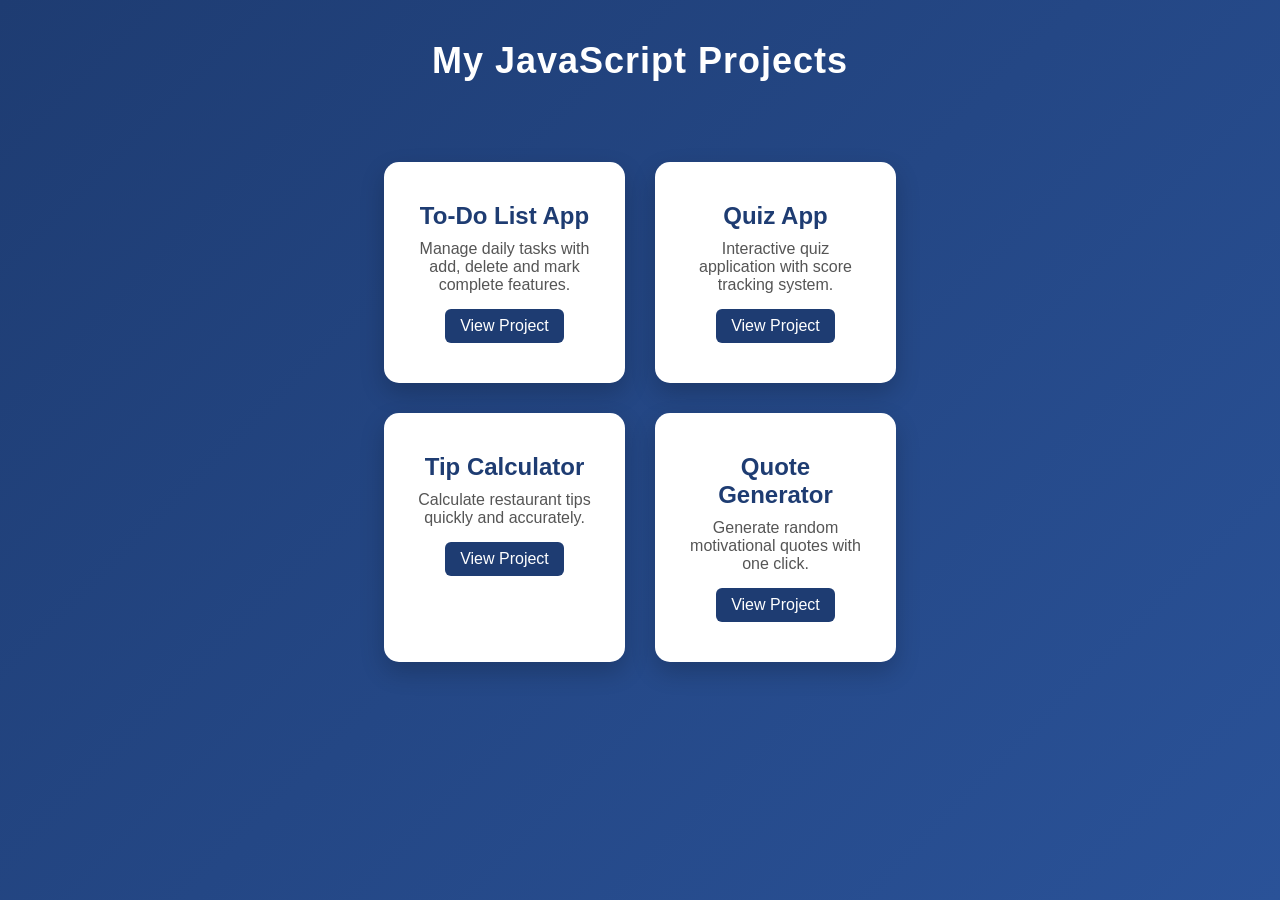
<file: index.html>
<!DOCTYPE html>
<html>
<head>
    <title>Javascipt Projects</title>
    <link rel="stylesheet" href="style.css">
</head>
<body>

    <h1>My JavaScript Projects</h1>

    <div class="projects">

        <div class="card">
            <h2>To-Do List App</h2>
            <p>Manage daily tasks with add, delete and mark complete features.</p>
            <a href="to do list.html">View Project</a>
        </div>

        <div class="card">
            <h2>Quiz App</h2>
            <p>Interactive quiz application with score tracking system.</p>
            <a href="homepage.html">View Project</a>
        </div>

        <div class="card">
            <h2>Tip Calculator</h2>
            <p>Calculate restaurant tips quickly and accurately.</p>
            <a href="tipcalculator.html">View Project</a>
        </div>

        <div class="card">
            <h2>Quote Generator</h2>
            <p>Generate random motivational quotes with one click.</p>
            <a href="quotegenerator.html">View Project</a>
        </div>

    </div>

</body>
</html>
</file>
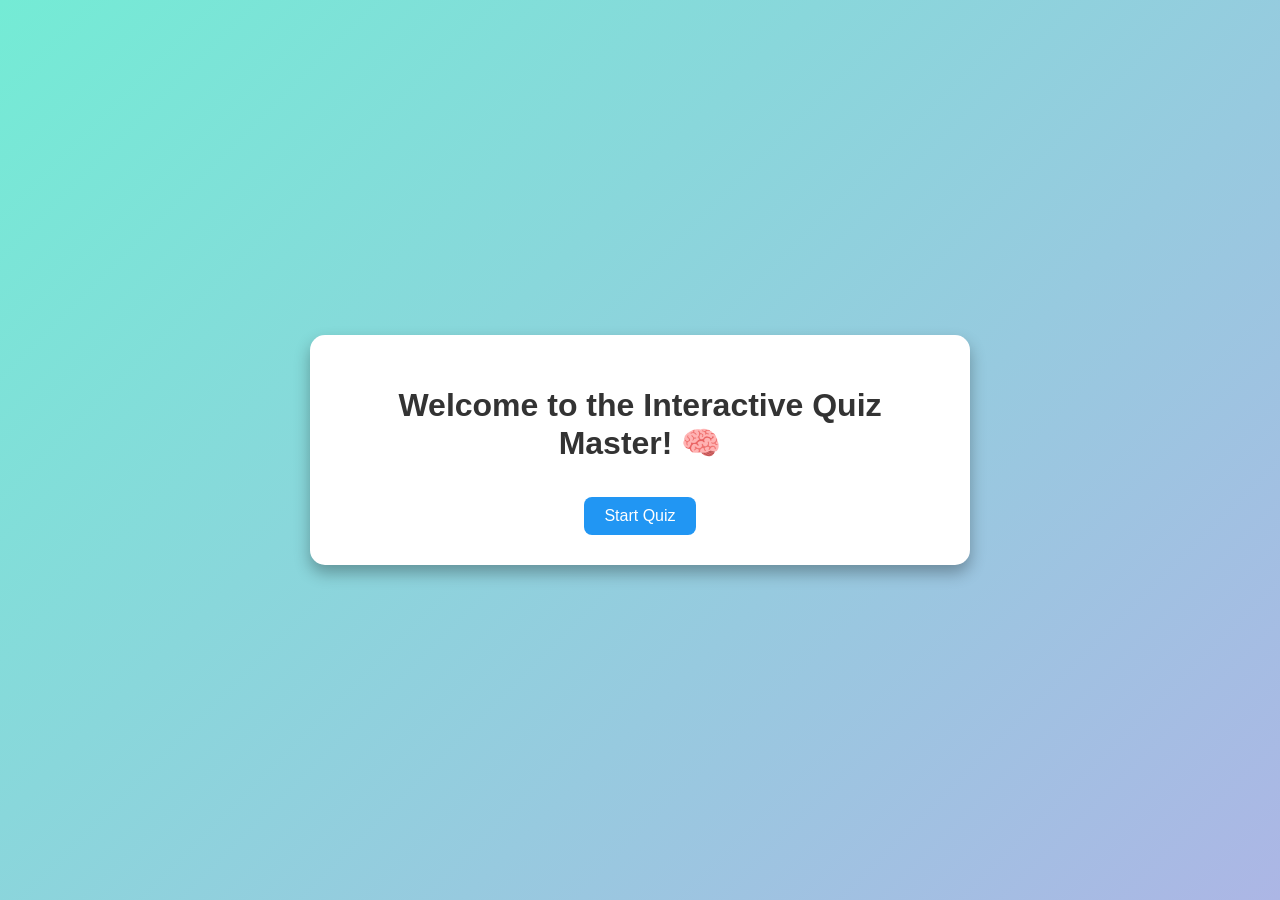
<file: homepage.html>
<!DOCTYPE html>
<html lang="en">
<head>
<meta charset="UTF-8" />
<meta name="viewport" content="width=device-width, initial-scale=1.0" />
<title>Interactive Quiz Master</title>
<link rel="stylesheet" href="quiz.css">
</head>
<body>
<div class="container">
  <h1>Welcome to the Interactive Quiz Master! 🧠</h1>
  <button id="startBtn">Start Quiz</button>
</div>

<script>
  document.getElementById('startBtn').addEventListener('click', () => {
    window.location.href = 'quiz.html';
  });
</script>
</body>
</html>
</file>
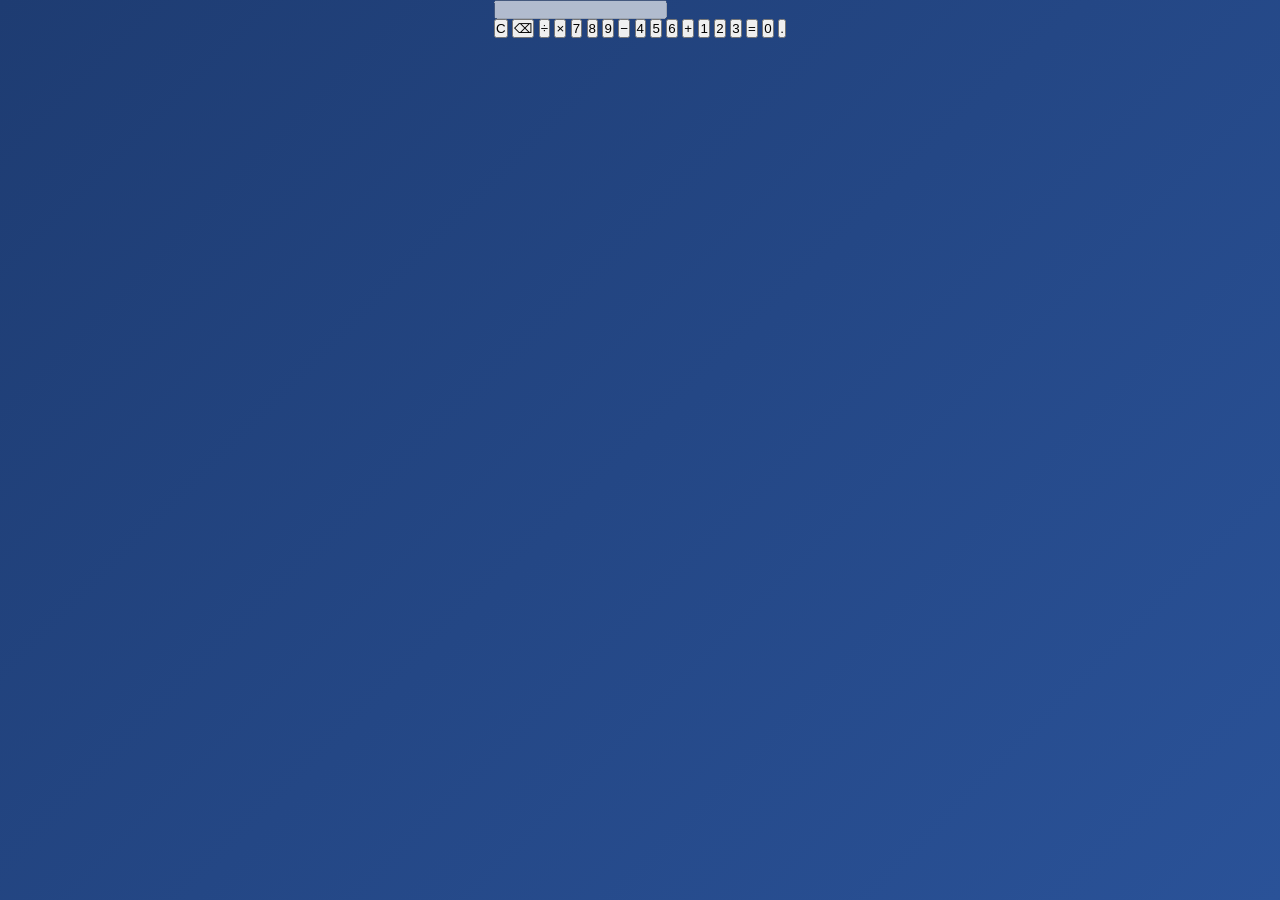
<file: indexx.html>
<!DOCTYPE html>
<html lang="en">
<head>
    <meta charset="UTF-8">
    <title>Calculator</title>
    <link rel="stylesheet" href="style.css">
</head>
<body>

<div class="calculator">
    <input type="text" id="display" disabled>

    <div class="buttons">
        <button onclick="clearDisplay()">C</button>
        <button onclick="deleteLast()">⌫</button>
        <button onclick="appendValue('/')">÷</button>
        <button onclick="appendValue('*')">×</button>

        <button onclick="appendValue('7')">7</button>
        <button onclick="appendValue('8')">8</button>
        <button onclick="appendValue('9')">9</button>
        <button onclick="appendValue('-')">−</button>

        <button onclick="appendValue('4')">4</button>
        <button onclick="appendValue('5')">5</button>
        <button onclick="appendValue('6')">6</button>
        <button onclick="appendValue('+')">+</button> 

        <button onclick="appendValue('1')">1</button>
        <button onclick="appendValue('2')">2</button>
        <button onclick="appendValue('3')">3</button>
        <button class="equal" onclick="calculate()">=</button>

        <button class="zero" onclick="appendValue('0')">0</button>
        <button onclick="appendValue('.')">.</button>
    </div>
</div>

<script src="script.js"></script>
</body>
</html>
</file>
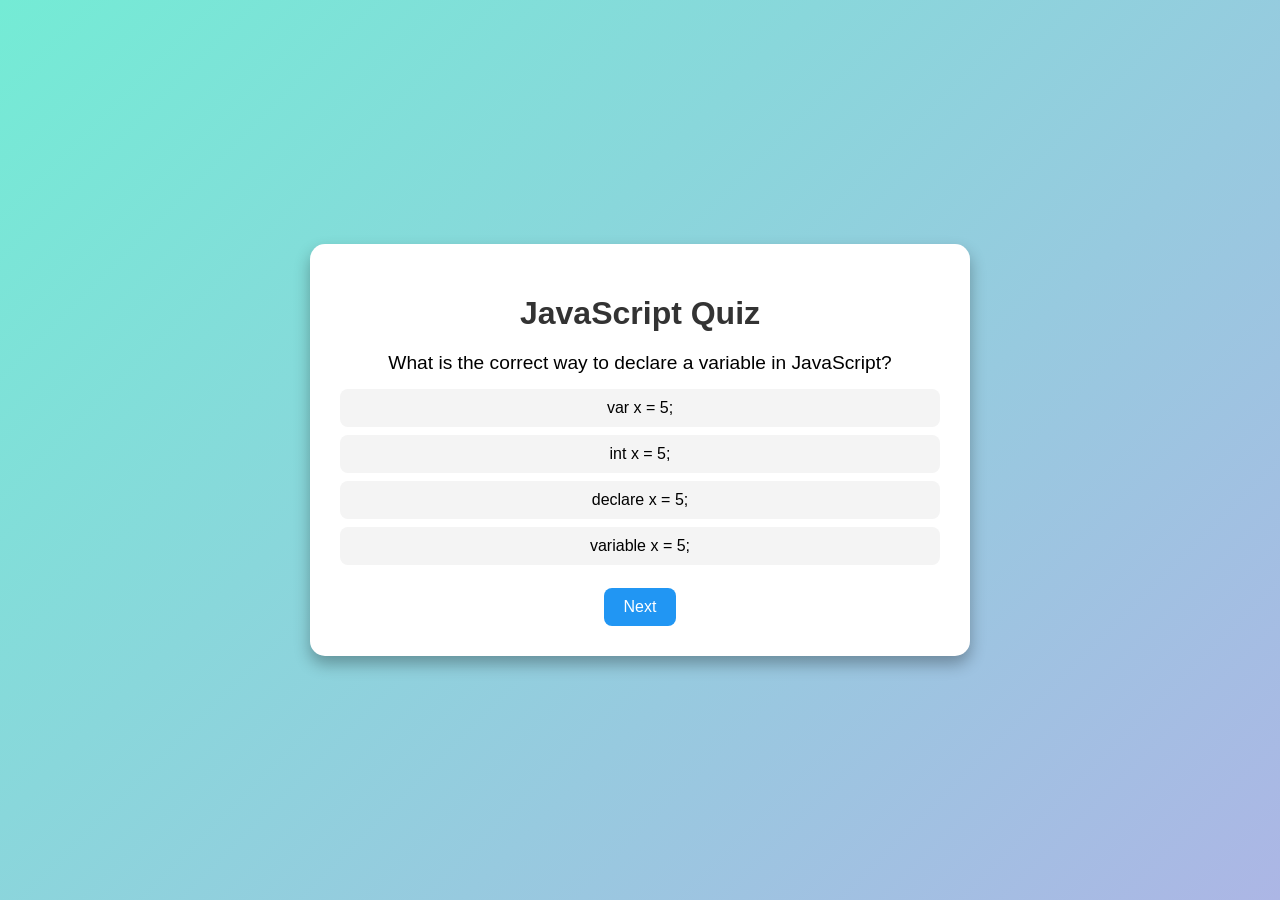
<file: quiz.html>
<!DOCTYPE html>
<html lang="en">
<head>
<meta charset="UTF-8" />
<meta name="viewport" content="width=device-width, initial-scale=1.0"/>
<title>JavaScript Quiz</title>
<link rel="stylesheet" href="quiz.css" />
</head>
<body>

<div class="container">
  <h1>JavaScript Quiz</h1>
  <div id="quiz-container">
    <div id="question"></div>
    <div id="options"></div>
     <button id="back-btn">Back</button>
    <button id="next-btn">Next</button>
  </div>
  <div id="result" class="hide"></div>
</div>
<script src="quiz.js"></script>
</body>
</html>
</file>
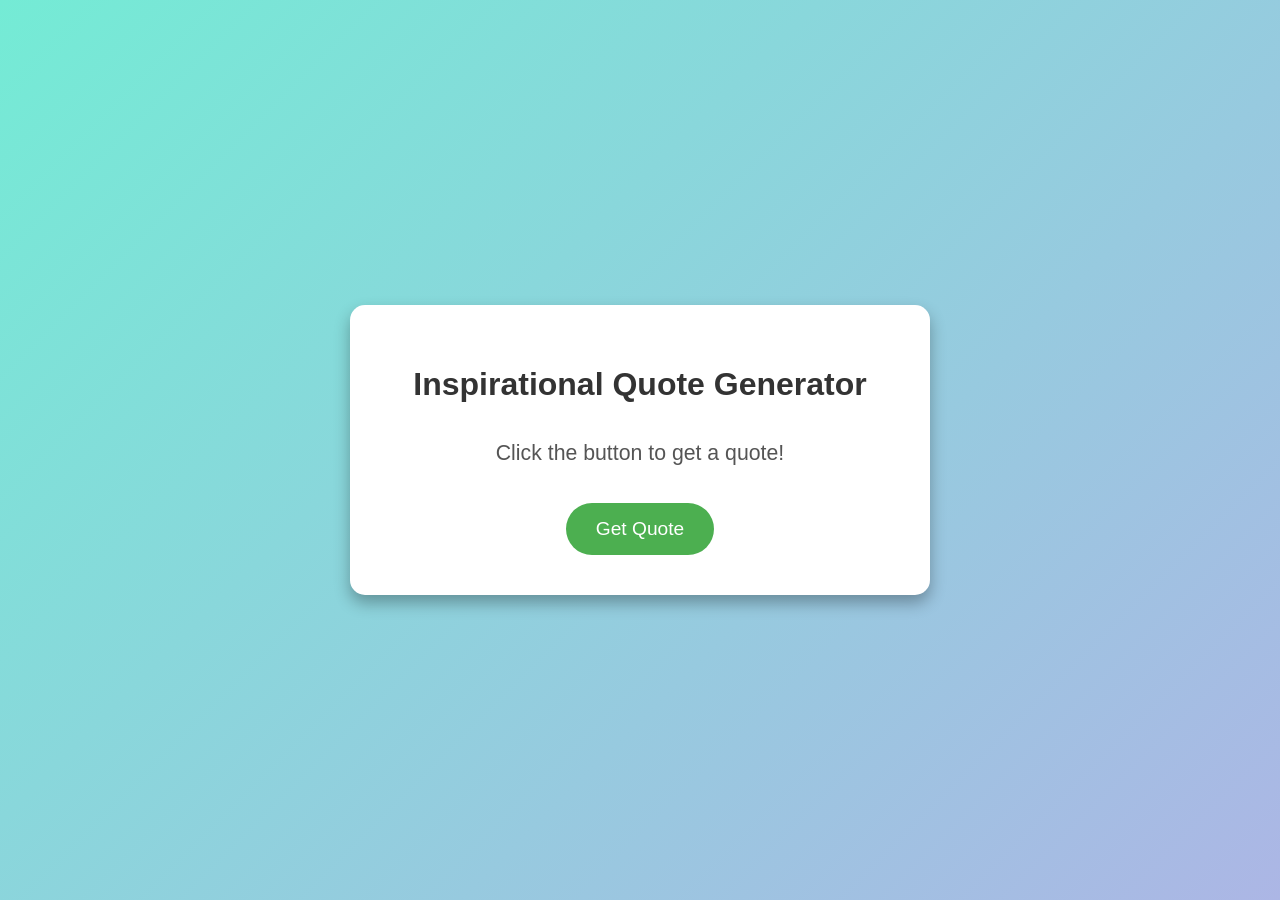
<file: quotegenerator.html>
<!DOCTYPE html>
<html lang="en">
<head>
    <meta charset="UTF-8">
    <meta name="viewport" content="width=device-width, initial-scale=1.0">
    <title>Document</title>
</head>
<style>
  body {
    font-family: 'Arial', sans-serif;
    background: linear-gradient(135deg, #74ebd5, #ACB6E5);
    display: flex;
    justify-content: center;
    align-items: center;
    height: 100vh;
    margin: 0;
  }

  .container {
    background: white;
    padding: 40px;
    border-radius: 15px;
    box-shadow: 0 8px 16px rgba(0,0,0,0.3);
    text-align: center;
    max-width: 500px;
    width: 90%;
    transition: 0.3s ease;
  }
  .container:hover{
    transform: scale(1.03);
  }

  h1 {
    margin-bottom: 20px;
    color: #333;
  }

  #quote {
    font-size: 1.33em;
    color: #555;
    margin: 20px 0;
    min-height: 60px;
    display: flex;
    align-items: center;
    justify-content: center;
  }

  button {
    background-color: #4CAF50;
    color: white;
    border: none;
    padding: 15px 30px;
    font-size: 1.2em;
    border-radius: 50px;
    cursor: pointer;
    transition:  0.3s, transform 0.2s;
  }

  button:hover {
    background-color: #45a049;
    transform: scale(1.05);
  }

</style>
<body>
<div class="container">

  <h1>Inspirational Quote Generator</h1>
  <div id="quote">Click the button to get a quote!</div>
  <button id="quoteBtn">Get Quote</button>

  </div>

  <script>

  const quotes = [
    "The best way to get started is to quit talking and begin doing. - Walt Disney",
    "Don't let yesterday take up too much of today. - Will Rogers",
    "It's not whether you get knocked down, it's whether you get up. - Vince Lombardi",
    "If you are working on something exciting, it will keep you motivated. - Amelia Earhart",
    "Success is not in what you have, but who you are. - Bo Bennett",
    "The only way to do great work is to love what you do. - Steve Jobs",
    "Dream big and dare to fail. - Norman Vaughan",
    "Your limitation—it's only your imagination.",
    "Push yourself, because no one else is going to do it for you.",
    "Great things never come from comfort zones.",
    "The only limit to our realization of tomorrow is our doubts of today. - Franklin D. Roosevelt",
    "What lies behind us and what lies before us are tiny matters compared to what lies within us. - Ralph Waldo Emerson",
    "Success is not final, failure is not fatal: It is the courage to continue that counts. - Winston Churchill",
    "Your time is limited, so don’t waste it living someone else’s life. - Steve Jobs",
    "The purpose of our lives is to be happy. - Dalai Lama",
    "Hard work beats talent when talent doesn’t work hard. - Tim Notke",
    "The future depends on what you do today. - Mahatma Gandhi",
    "Don’t wait. The time will never be just right. - Napoleon Hill",
    "Every moment is a fresh beginning. - T.S. Eliot",
    "Act as if what you do makes a difference. It does. - William James",
    "Opportunities don't happen, you create them. - Chris Grosser",
    "The best time to plant a tree was 20 years ago. The second best time is now. - Chinese Proverb",
    "Don’t count the days, make the days count. - Muhammad Ali",
    "Believe in yourself and all that you are. Know that there is something inside you that is greater than any obstacle. - Christian D. Larson"
  ];

  const btn = document.getElementById('quoteBtn');
  const quoteDiv = document.getElementById('quote');

  btn.addEventListener('click', () => {
    const randomIndex = Math.floor(Math.random() * quotes.length);
    quoteDiv.textContent = quotes[randomIndex];
  });

  </script>

</body>
</html>
</file>
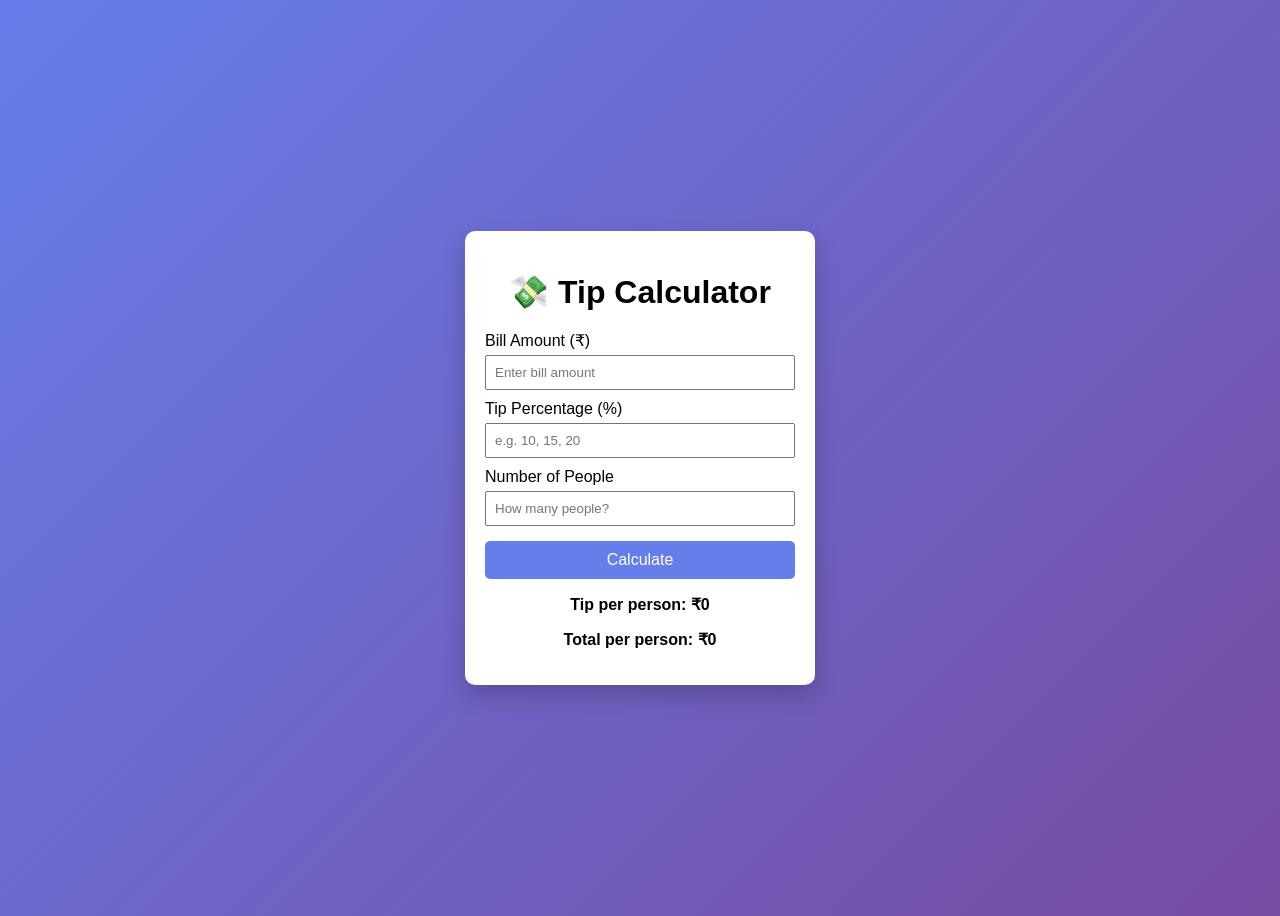
<file: tipcalculator.html>
<!DOCTYPE html>
<html lang="en">
<head>
    <meta charset="UTF-8">
    <meta name="viewport" content="width=device-width, initial-scale=1.0">
    <title>Tip Calculator</title>
<style>
   * {
    box-sizing: border-box;
    font-family: Arial, sans-serif;
}

body {
    background: linear-gradient(135deg, #667eea, #764ba2);
    min-height: 100vh;
    display: flex;
    align-items: center;
    justify-content: center;
}

.container {
    background: white;
    padding: 20px;
    width: 100%;
    max-width: 350px;
    border-radius: 10px;
    box-shadow: 0 10px 25px rgba(0,0,0,0.2);
}

h1 {
    text-align: center;
    margin-bottom: 20px;
}

label {
    display: block;
    margin-top: 10px;
}

input {
    width: 100%;
    padding: 8px;
    margin-top: 5px;
}

button {
    width: 100%;
    margin-top: 15px;
    padding: 10px;
    background: #667eea;
    color: white;
    border: none;
    font-size: 16px;
    cursor: pointer;
    border-radius: 5px;
}

button:hover {
    background: #5563c1;
}

.result {
    margin-top: 15px;
    text-align: center;
    font-weight: bold;
}
@media (max-width: 400px) {
    .container {
        margin: 10px;
    }
}

</style>
</head>
<body>
    <div class="container">
    <h1>💸 Tip Calculator</h1>

    <label>Bill Amount (₹)</label>
    <input type="number" id="bill" placeholder="Enter bill amount">

    <label>Tip Percentage (%)</label>
    <input type="number" id="tip" placeholder="e.g. 10, 15, 20">

    <label>Number of People</label>
    <input type="number" id="people" placeholder="How many people?">

    <button onclick="calculateTip()">Calculate</button>

    <div class="result">
        <p>Tip per person: ₹<span id="tipPerPerson">0</span></p>
        <p>Total per person: ₹<span id="totalPerPerson">0</span></p>
    </div>
</div>

<script src="tipcalculator.js"></script>
</body>
</html>
</file>
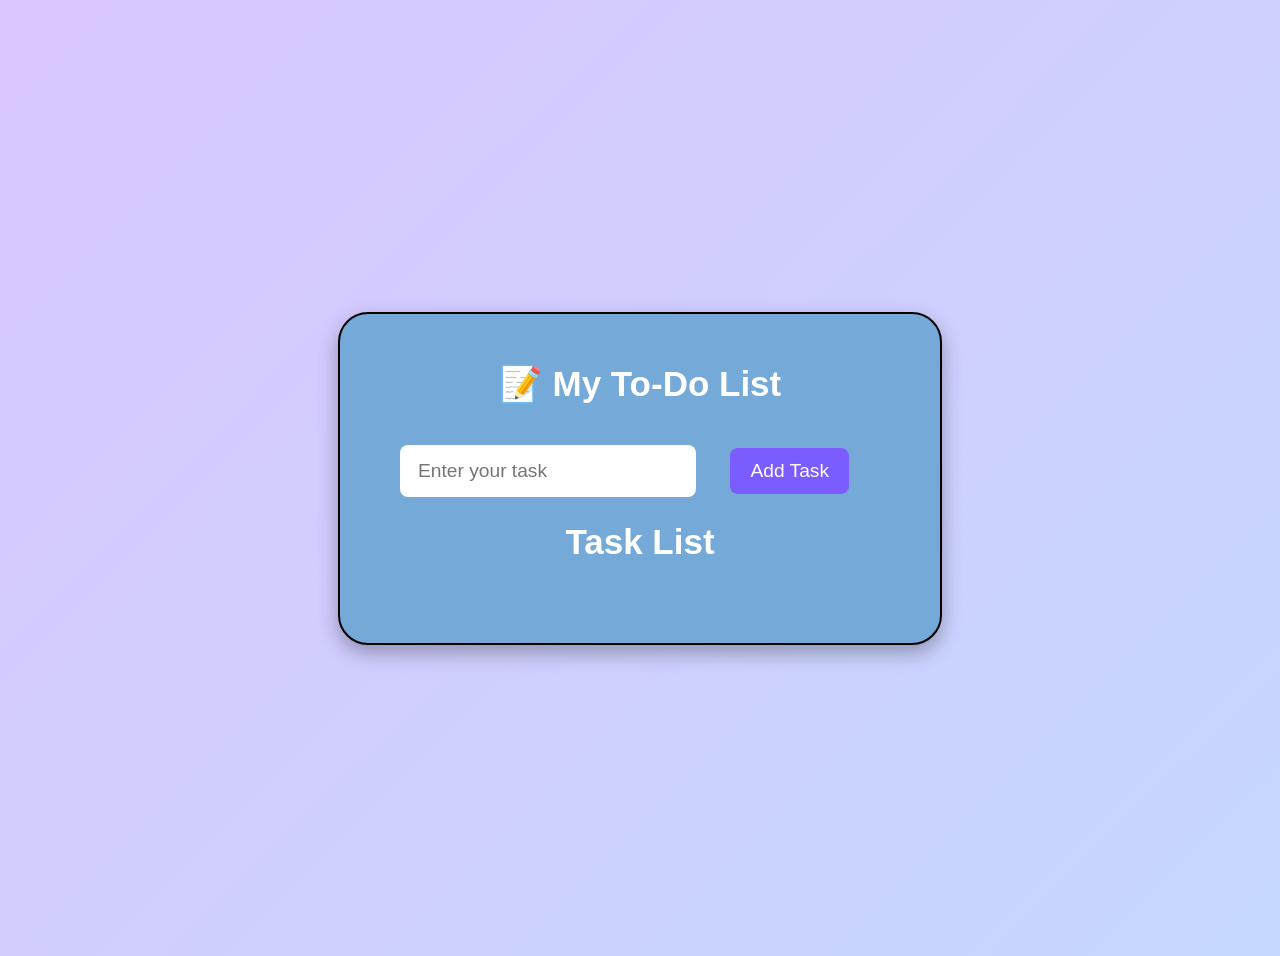
<file: to do list.html>
<!DOCTYPE html>
<html lang="en">
<head>
    <meta charset="UTF-8">
    <title>To-Do List</title>
</head>
<style>
   body {
  min-height: 100vh;
  background: linear-gradient(135deg, #d9c6ff, #c6d8ff);
  display: flex;
  justify-content: center;
  align-items: center;
  padding: 20px;
}

.todo-box {
  background-color:rgb(116, 169, 216);
  padding: 40px 50px;
  width: 100%;
  max-width: 500px;
  border-radius: 30px; 
  box-shadow: 0 8px 20px rgba(0, 0, 0, 0.3);
  color: #0f0f0f; 
  font-family: 'Arial', sans-serif;
  height: auto;
  border: 2px solid black;
  transition: 0.3s ease;
}
.todo-box:hover{
    transform: scale(1.03);
}

h2 {
  margin-bottom: 20px;
  font-size: 35px;
  text-align: center;
  color: #fff;
  margin-top: 10px;
  margin-bottom: 40px;
}
h3{
    font-size: 35px;
    text-align: center;
    color: white;
    padding: 5px;
    margin-top: 20px;
    margin-bottom: 20px;
}

.input-box {
  display: flex;
  gap: 10px;
  margin-bottom: 50px;
  align-items: center;
  margin-top: auto;
}
input {
  flex: 1;
  padding: 15px 18px;
  border-radius: 8px;
  border: none;
  font-size: 1.2em;
  outline: none;
  margin-left: 10px;
  width: 260px;
}


button {
  padding: 12px 20px;
  border: none;
  background: #7b5cff;
  color: white;
  border-radius: 8px;
  cursor: pointer;
  font-size: 1.2em;
  transition:  0.3s ease;
  margin-left: 30px;
}

button:hover {
  background: #6848ff;
}

ul {
  list-style: none;
  margin-top: 20px;
  max-height: 300px;
  overflow-y: auto;
  padding-right: 10px;
}

li {
  background: #333; 
  padding: 12px 15px;
  margin-bottom: 12px;
  border-radius: 10px;
  display: flex;
  justify-content: space-between;
  align-items: center;
  transition: bac 0.3s ease;
}

li:hover {
  background: #444;
}

li span {
  cursor: pointer;
  flex: 1;
  font-size: 1.1em;
  color: #fff;
}

li.done span {
  text-decoration: line-through;
  opacity: 0.6;
}

li button {
  background: crimson;
  padding: 6px 12px;
  border-radius: 6px;
  font-size: 0.9em;
  transition: back 0.3s ease;
  border: none;
  color: #fff;
}

li button:hover {
  background: darkred;
}
</style>

<body>

<div class="todo-box">
    <h2>📝 My To-Do List</h2>

    <input type="text" id="taskInput" placeholder="Enter your task">

    <button onclick="addTask()">Add Task</button>

    <h3>Task List</h3>

    <ul id="taskList"></ul>
</div>

<script src="to do list.js"></script>
</body>
</html>
</file>
<file: style.css>
* {
    margin: 0;
    padding: 0;
    box-sizing: border-box;
    font-family: Arial, sans-serif;
}

body {
    background: linear-gradient(135deg, #1e3c72, #2a5298);
    min-height: 100vh;
    display: flex;
    flex-direction: column;
    align-items: center;
}

h1 {
    margin: 40px 0;
    color: white;
    font-size: 36px;
    letter-spacing: 1px;
}

.projects {
    width: 40%;
    display: grid;
    grid-template-columns: repeat(2, 1fr);
    gap: 30px;
    margin: auto;
    margin-top: 40px;

}

.card {
    background: white;
    padding: 40px 30px;
    border-radius: 15px;
    text-align: center;
    box-shadow: 0 10px 25px rgba(0, 0, 0, 0.2);
    transition: 0.3s ease;
}

.card:hover {
    transform: translateY(-8px);
}

.card h2 {
    margin-bottom: 10px;
    color: #1e3c72;
}

.card p {
    margin-bottom: 15px;
    color: #555;
}

.card a {
    display: inline-block;
    text-decoration: none;
    background-color: #1e3c72;
    color: white;
    padding: 8px 15px;
    border-radius: 6px;
    transition: 0.3s;
}

.card a:hover {
    background-color: #2a5298;
}
</file>
<file: quiz.css>
body {
  font-family: 'Arial', sans-serif;
  background: linear-gradient(135deg, #74ebd5 0%, #ACB6E5 100%);
  margin: 0;
  padding: 0;
  display: flex;
  justify-content: center;
  align-items: center;
  height: 100vh;
}

.container {
  background: #fff;
  padding: 30px;
  border-radius: 15px;
  box-shadow: 0 8px 16px rgba(0,0,0,0.3);
  width: 90%;
  max-width: 600px;
  text-align: center;
}

h1 {
  color: #333;
  margin-bottom: 20px;
}

#question {
  font-size: 1.2em;
  margin-bottom: 15px;
}

.option {
  background-color: #f4f4f4;
  padding: 10px 20px;
  margin: 8px 0;
  border-radius: 8px;
  cursor: pointer;
  transition: 0.3s;
}

.option:hover {
  background-color: #ddd;
}

.selected {
  background-color: #2196F3;
  color: #fff;
}

button {
  margin: 15px 10px 0 10px;
  padding: 10px 20px;
  border: none;
  border-radius: 8px;
  background-color: #2196F3;
  color: white;
  font-size: 1em;
  cursor: pointer;
  transition: 0.3s;
}

button:hover {
  background-color: #0b7dda;
}

#result {
  font-size: 1.3em;
  margin-top: 20px;
}

.hide {
  display: none;
}
</file>
